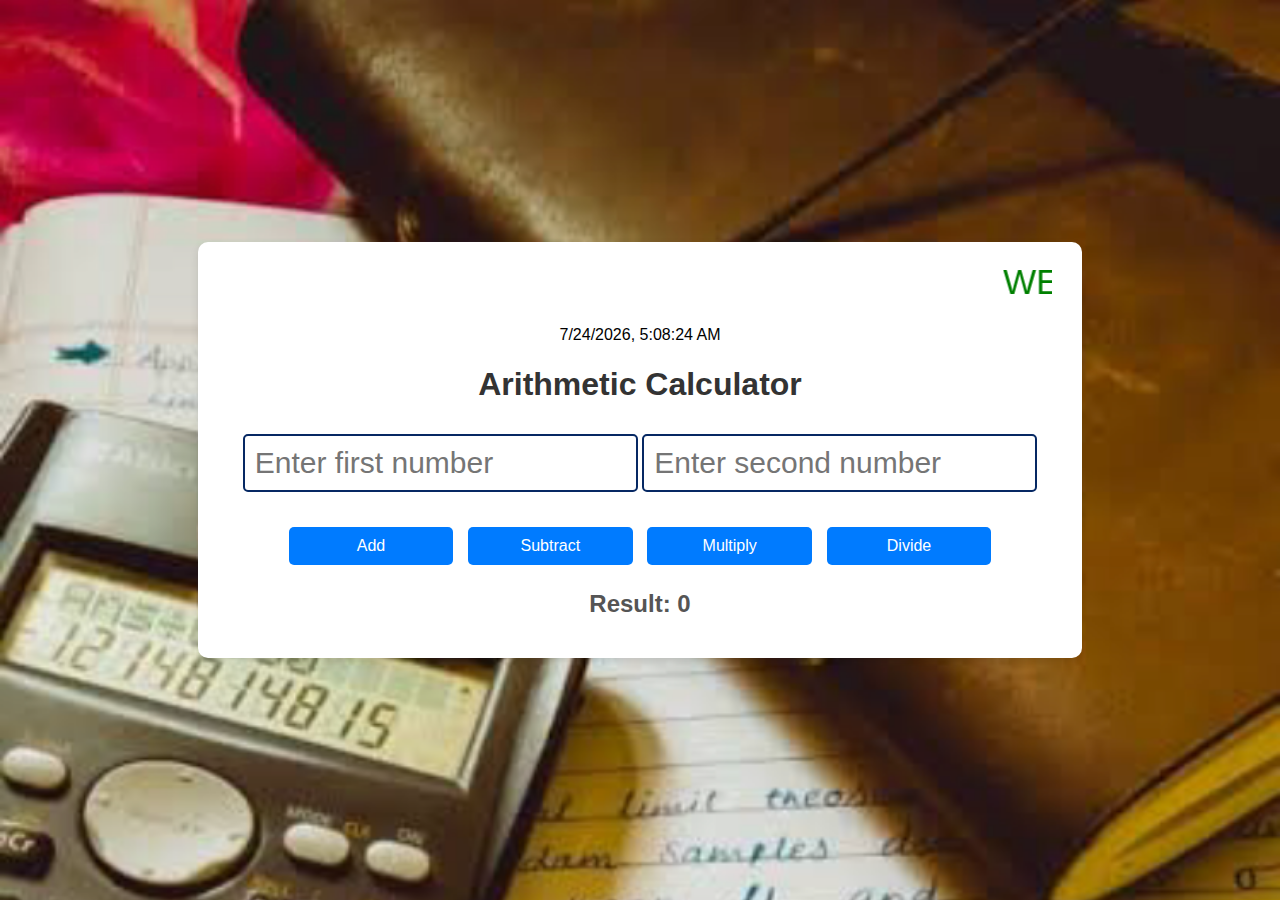
<file: index.html>
<!DOCTYPE html>
<html lang="en">
<head>
  <meta charset="UTF-8">
  <meta name="viewport" content="width=device-width, initial-scale=1.0">
  <title>Arithmetic Calculator</title>
  <link rel="stylesheet" href="calculator.css">
</head>
<body>
  <div class="calculator">
    <div class="welcome">
          <marquee><span class="color" class="w">W</span><span class="color" class="e">E</span><span class="color" class="l">L</span><span class="color" class="c">C</span><span class="color" class="o">O</span><span class="color" class="m">M</span><span class="color" class="e">E</span></marquee>
    </div>
    <div id="date">
    <p id="datetime"></p>
    </div>
    <h1>Arithmetic Calculator</h1>
    <div class="inputs">
      <input type="number" id="num1" placeholder="Enter first number">
      <input type="number" id="num2" placeholder="Enter second number">
    </div>
    <div class="operations">
      <button onclick="performOperation('add')">Add</button>
      <button onclick="performOperation('subtract')">Subtract</button>
      <button onclick="performOperation('multiply')">Multiply</button>
      <button onclick="performOperation('divide')">Divide</button>
    </div>
    <div class="result">
      <h2>Result: <span id="result">0</span></h2>
    </div>
  </div>
  <script src="calculator.js"></script>
</body>
</html>
</file>
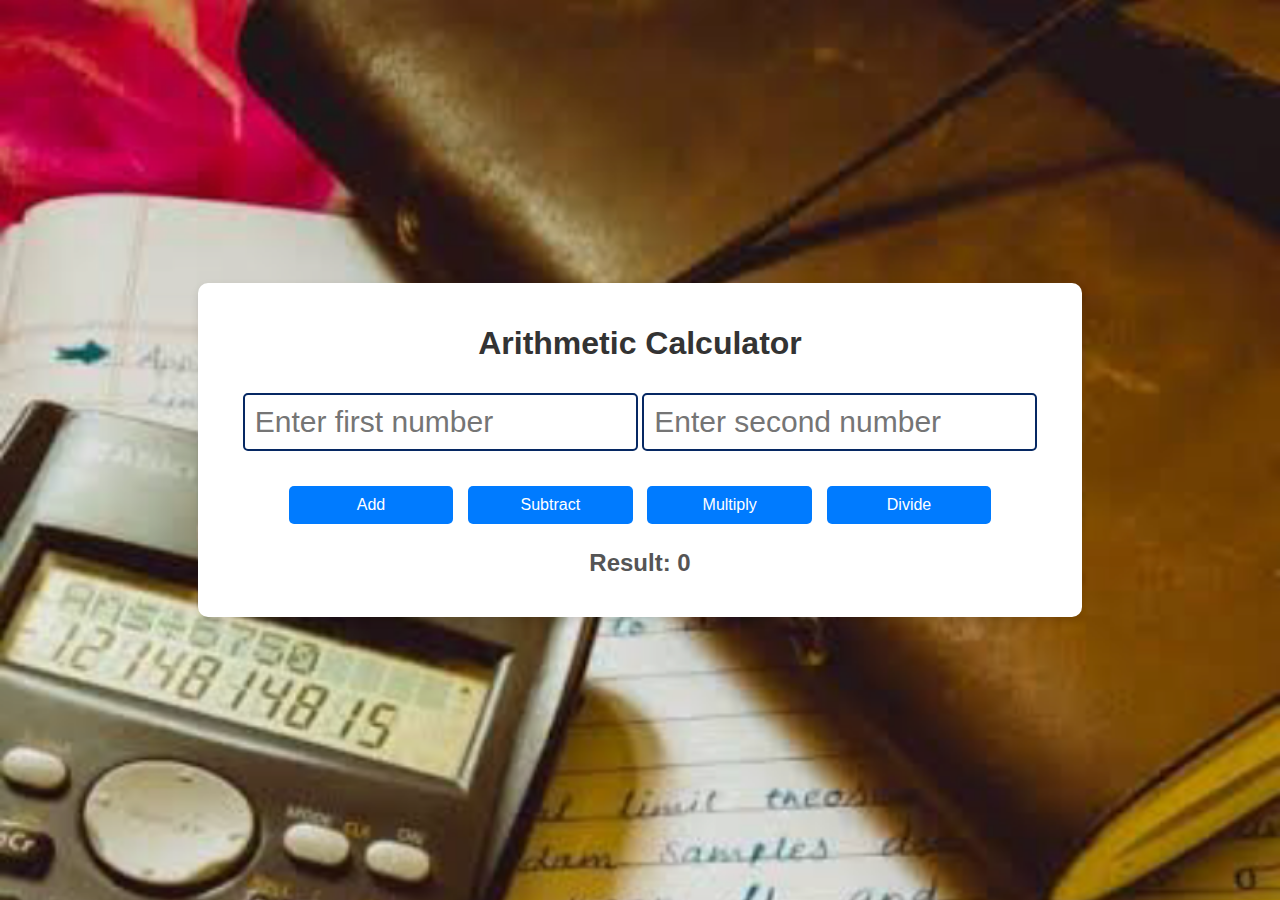
<file: calculator.html>
<!DOCTYPE html>
<html lang="en">
<head>
  <meta charset="UTF-8">
  <meta name="viewport" content="width=device-width, initial-scale=1.0">
  <title>Arithmetic Calculator</title>
  <link rel="stylesheet" href="calculator.css">
</head>
<body>
  <div class="calculator">
    <h1>Arithmetic Calculator</h1>
    <div class="inputs">
      <input type="number" id="num1" placeholder="Enter first number">
      <input type="number" id="num2" placeholder="Enter second number">
    </div>
    <div class="operations">
      <button onclick="performOperation('add')">Add</button>
      <button onclick="performOperation('subtract')">Subtract</button>
      <button onclick="performOperation('multiply')">Multiply</button>
      <button onclick="performOperation('divide')">Divide</button>
    </div>
    <div class="result">
      <h2>Result: <span id="result">0</span></h2>
    </div>
  </div>
  <script src="calculator.js"></script>
</body>
</html>
</file>
<file: calculator.css>
body {
  font-family: Arial, sans-serif;
  margin: 0;
  padding: 0;
  display: flex;
  justify-content: center;
  align-items: center;
  height: 100vh;
  background-color: #f4f4f9;
  background:url('image.png');
  background-size:cover;
}
#date{
 text-align:center;
 
  font-weight:2em;
}

.calculator {
  background: #fff;
  padding: 20px 30px;
  border-radius: 10px;
  box-shadow: 0 4px 10px rgba(0, 0, 0, 0.1);
  text-align: center;
}
.welcome{
  color:green;
  font-size:35px;
}

h1 {
  color: #333;
}

.inputs {
  margin-bottom: 20px;
}

.inputs input {
  width: 88%;
  padding: 10px;
  margin: 10px 0;
  font-size: 30px;
  border: 1px solid #ddd;
  border-radius: 5px;
  height:30%;
}

.operations button {
  background: #007bff;
  color: #fff;
  border: none;
  padding: 10px 15px;
  margin: 5px;
  font-size: 16px;
  border-radius: 5px;
  cursor: pointer;
  transition: background 0.3s ease;
  height:20%;
  width:20%;
}

.operations button:hover {
  background: #0056b3;
}

.result h2 {
  color: #555;
}
#num1{
  height:60%;
  width:45%;
  border: 2px solid #062863
}
#num2{
  height:60%;
  width:45%;
  border: 2px solid #062863
}
.operations button:hover{
   background-color:#062863;
}
@media (max-width: 480px) {
  h1 {
    font-size: 1.2rem;
  }

  .inputs input {
    font-size: 0.9rem;
    padding: 8px;
  }

  .operations button {
    width: 100%; /* One button per row on very small screens */
    margin-bottom: 10px;
  }

  .result h2 {
    font-size: 1rem;
  }
}
</file>
